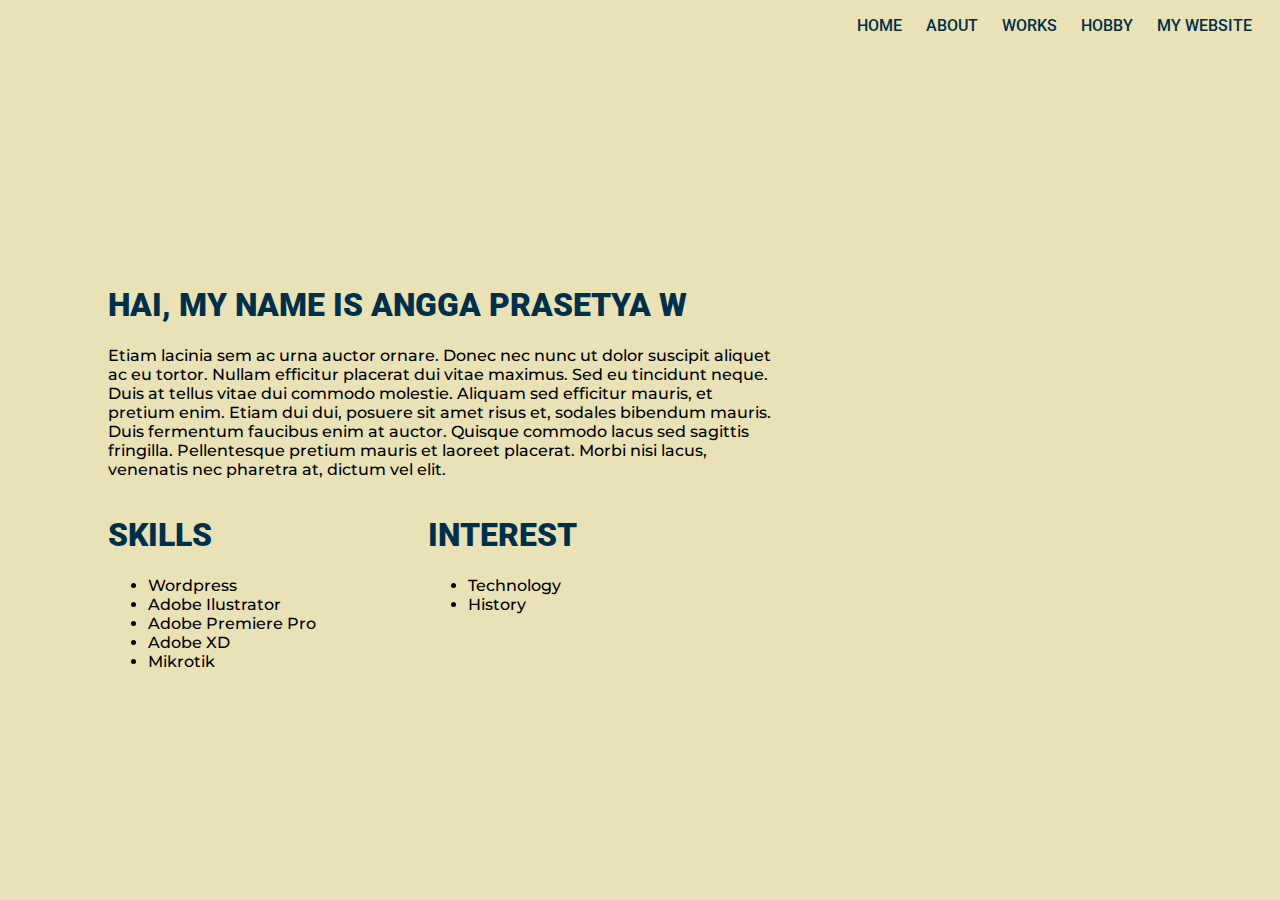
<file: about.html>
<!DOCTYPE html>
<html lang="en">
  <head>
    <meta charset="UTF-8" />
    <meta name="viewport" content="width=device-width, initial-scale=1.0" />
    <title>About</title>
    <link rel="stylesheet" href="css/main.css" />
    <link
      href="https://fonts.googleapis.com/css2?family=Montserrat:wght@500&family=Roboto:wght@500;900&display=swap"
      rel="stylesheet"
    />
  </head>
  <body>
    <div class="navbar">
      <ul>
        <li><a href="index.html">Home</a></li>
        <li><a href="about.html">About</a></li>
        <li><a href="works.html">Works</a></li>
        <li><a href="hobby.html">Hobby</a></li>
        <li><a href="https://angga.pw/" target="_blank">My Website</a></li>
      </ul>
    </div>
    <div class="contentAbout">
      <h1>Hai, my name is Angga Prasetya W</h1>
      <p>
        Etiam lacinia sem ac urna auctor ornare. Donec nec nunc ut dolor
        suscipit aliquet ac eu tortor. Nullam efficitur placerat dui vitae
        maximus. Sed eu tincidunt neque. Duis at tellus vitae dui commodo
        molestie. Aliquam sed efficitur mauris, et pretium enim. Etiam dui dui,
        posuere sit amet risus et, sodales bibendum mauris. Duis fermentum
        faucibus enim at auctor. Quisque commodo lacus sed sagittis fringilla.
        Pellentesque pretium mauris et laoreet placerat. Morbi nisi lacus,
        venenatis nec pharetra at, dictum vel elit.
      </p>
      <div class="kiri">
        <h1>Skills</h1>
        <ul>
          <li>Wordpress</li>
          <li>Adobe Ilustrator</li>
          <li>Adobe Premiere Pro</li>
          <li>Adobe XD</li>
          <li>Mikrotik</li>
        </ul>
      </div>
      <div class="kanan">
        <h1>Interest</h1>
        <ul>
          <li>Technology</li>
          <li>History</li>
        </ul>
      </div>
    </div>
  </body>
</html>
</file>
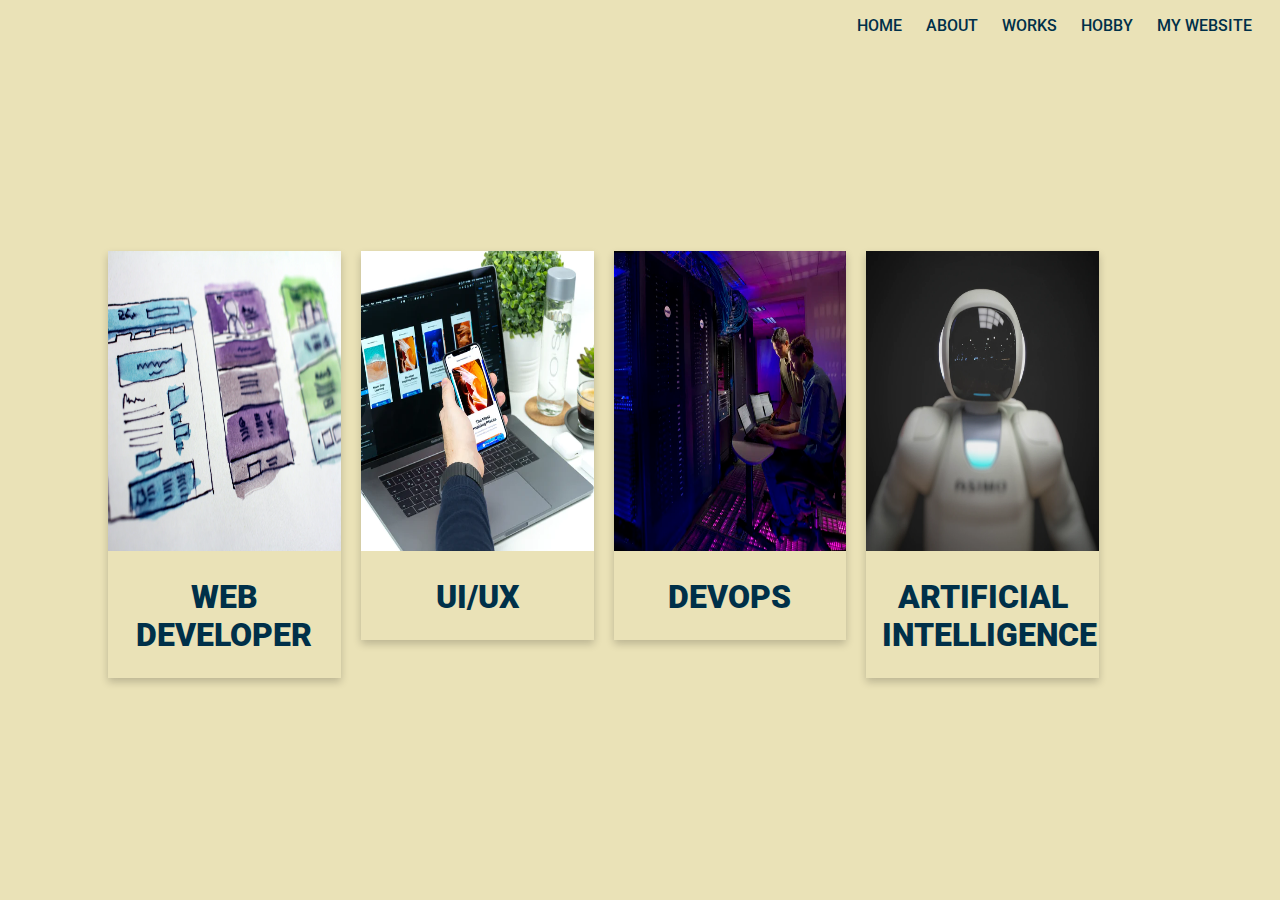
<file: works.html>
<!DOCTYPE html>
<html lang="en">
  <head>
    <meta charset="UTF-8" />
    <meta name="viewport" content="width=device-width, initial-scale=1.0" />
    <title>Works</title>
    <link rel="stylesheet" href="css/main.css" />
    <link
      href="https://fonts.googleapis.com/css2?family=Montserrat:wght@500&family=Roboto:wght@500;900&display=swap"
      rel="stylesheet"
    />
  </head>
  <body>
    <div class="navbar">
      <ul>
        <li><a href="index.html">Home</a></li>
        <li><a href="about.html">About</a></li>
        <li><a href="works.html">Works</a></li>
        <li><a href="hobby.html">Hobby</a></li>
        <li><a href="https://angga.pw/" target="_blank">My Website</a></li>
      </ul>
    </div>

    <div class="contentWorks">
      <div class="card">
        <img src="images/work1.webp" style="width: 100%; height: 300px;" />
        <div class="container">
          <h1 style="text-align: center;">WEB DEVELOPER</h1>
        </div>
      </div>

      <div class="card">
        <img src="images/work2.webp" style="width: 100%; height: 300px;" />
        <div class="container">
          <h1 style="text-align: center;">UI/UX</h1>
        </div>
      </div>

      <div class="card">
        <img src="images/work3.webp" style="width: 100%; height: 300px;" />
        <div class="container">
          <h1 style="text-align: center;">DEVOPS</h1>
        </div>
      </div>

      <div class="card">
        <img src="images/work4.webp" style="width: 100%; height: 300px;" />
        <div class="container">
          <h1 style="text-align: center;">ARTIFICIAL INTELLIGENCE</h1>
        </div>
      </div>
    </div>
  </body>
</html>
</file>
<file: css/main.css>
.navbar {
  text-align: right;
}

.navbar li {
  padding-right: 20px;
  display: inline;
}

a {
  text-decoration: none;
  text-transform: uppercase;
  font-family: 'Roboto', sans-serif;
  font-weight: 500;
  color: #003049;
}

h1 {
  font-family: 'Roboto', sans-serif;
  font-weight: 900;
  text-transform: uppercase;
  color: #003049;
}

p {
  font-family: 'Montserrat', sans-serif;
  font-weight: 500;
}

li {
  font-family: 'Montserrat', sans-serif;
  font-weight: 500;
}

body {
  background-color: #eae2b7;
}

.content {
  padding: 200px 0 0 100px;
}

.contentAbout {
  padding: 200px 500px 0 100px;
  max-width: 100%;
  height: auto;
  margin-top: 30px;
}

.contentAbout .kiri {
  float: left;
  width: 300px;
  height: auto;
  margin-right: 20px;
}

.contentAbout .kanan {
  float: left;
  width: 300px;
  height: auto;
}
.contentWorks {
  padding: 200px 0 0 100px;
}

.contentHobby {
  padding: 200px 0 0 100px;
}

.card {
  box-shadow: 0 4px 8px 0 rgba(0, 0, 0, 0.2);
  transition: 0.3s;
  width: 20%;
  float: left;
  margin-right: 20px;
}

.card:hover {
  box-shadow: 0 8px 16px 0 rgba(0, 0, 0, 0.2);
}

.container {
  padding: 2px 16px;
}
</file>
